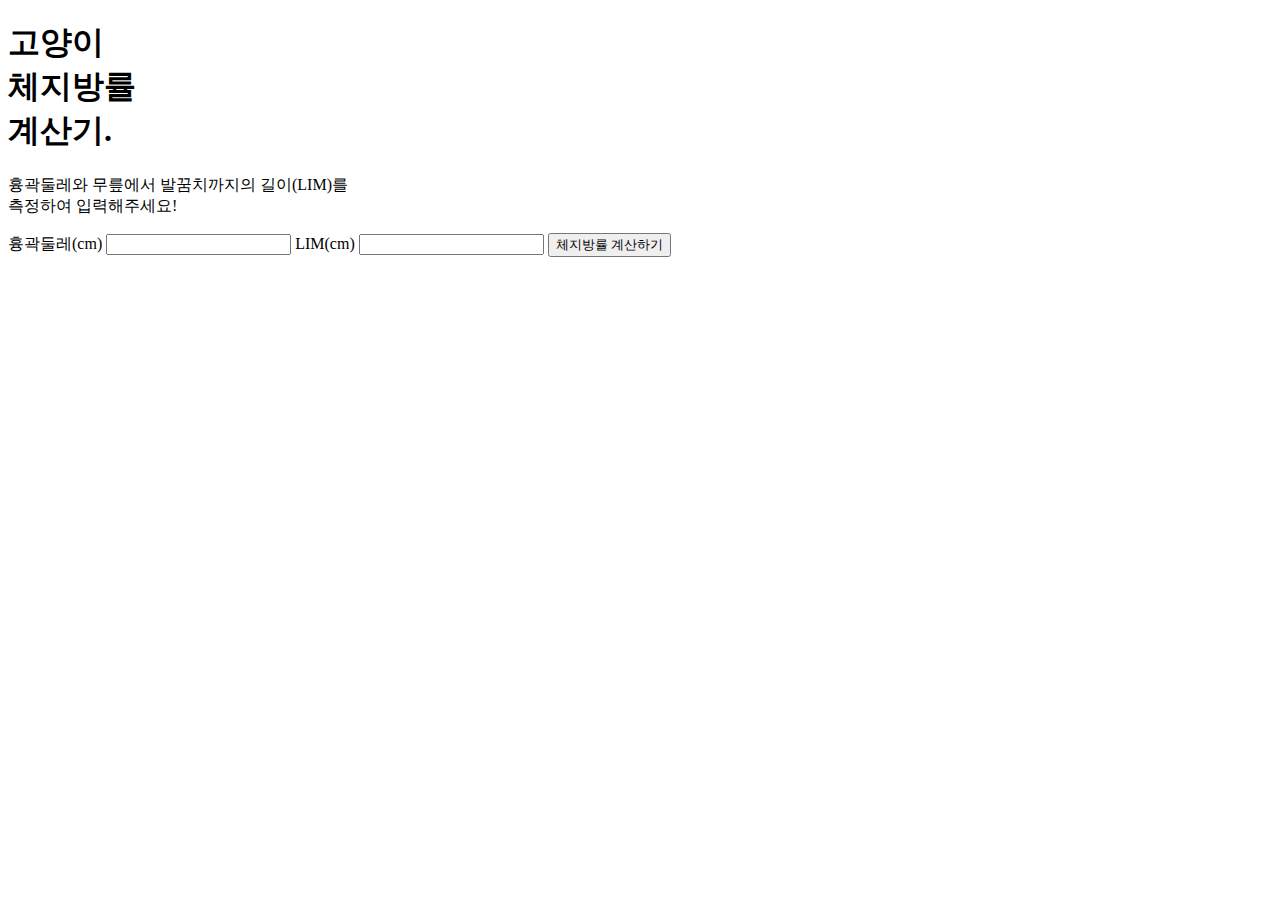
<file: fattycatcalculator/index.html>
<!DOCTYPE html>
<html lang="ko-KR">
<head>
	<meta charset="UTF-8" />
	<meta name="viewport" content="width=device-width" />
	<link rel="stylesheet" type="text/css" href="./css/style.css" />
	<link rel="preconnect" href="https://fonts.gstatic.com">
	<link href="https://fonts.googleapis.com/css2?family=Noto+Sans+KR:wght@400;700&display=swap" rel="stylesheet">
	<script src="./js/script.js"></script>
</head>
<body>
	<section class="wrap">
		<header>
			<h1 class="title">고양이<br/> 체지방률<br/> 계산기.</h1>
		<p>흉곽둘레와 무릎에서 발꿈치까지의 길이(LIM)를<br/> 측정하여 입력해주세요!</p>
		</header>
		
		<form>
			<div class="catbox"></div>
			<label for="waist">흉곽둘레(cm)</label>
			<!-- <input type="number" id="round" name="round" class="textinput">		 -->
			<input type="number" id="waist" name="waist" class="textinput">		
			
			<label for="lim">LIM(cm)</label>
			<input type="number" id="lim" name="lim" class="textinput">		
			<!-- <input type="submit" value="체지방률 계산하기" class="btm" onclick="calculate();"> -->
			<input type="button" value="체지방률 계산하기" class="btm" onclick="calculate();">
		</form>
	</section>
	
	<section class="result" id="result">
		<p class="resultTitle">당신의 고양이의 체지방률</p>
		<!-- <p class="resultNum">21% 정상</p> -->
		<div class="resultNumGroup">
			<span class="resultNum" id="fatrate">21</span><span class="resultNum">% </span><span class="resultNum" id="judge">정상</span>
		</div>
		
	</section>
	<br><br>
	<script data-ad-client="ca-pub-4386528832633120" async src="https://pagead2.googlesyndication.com/pagead/js/adsbygoogle.js"></script>
	
	
</body>
</html>
</file>
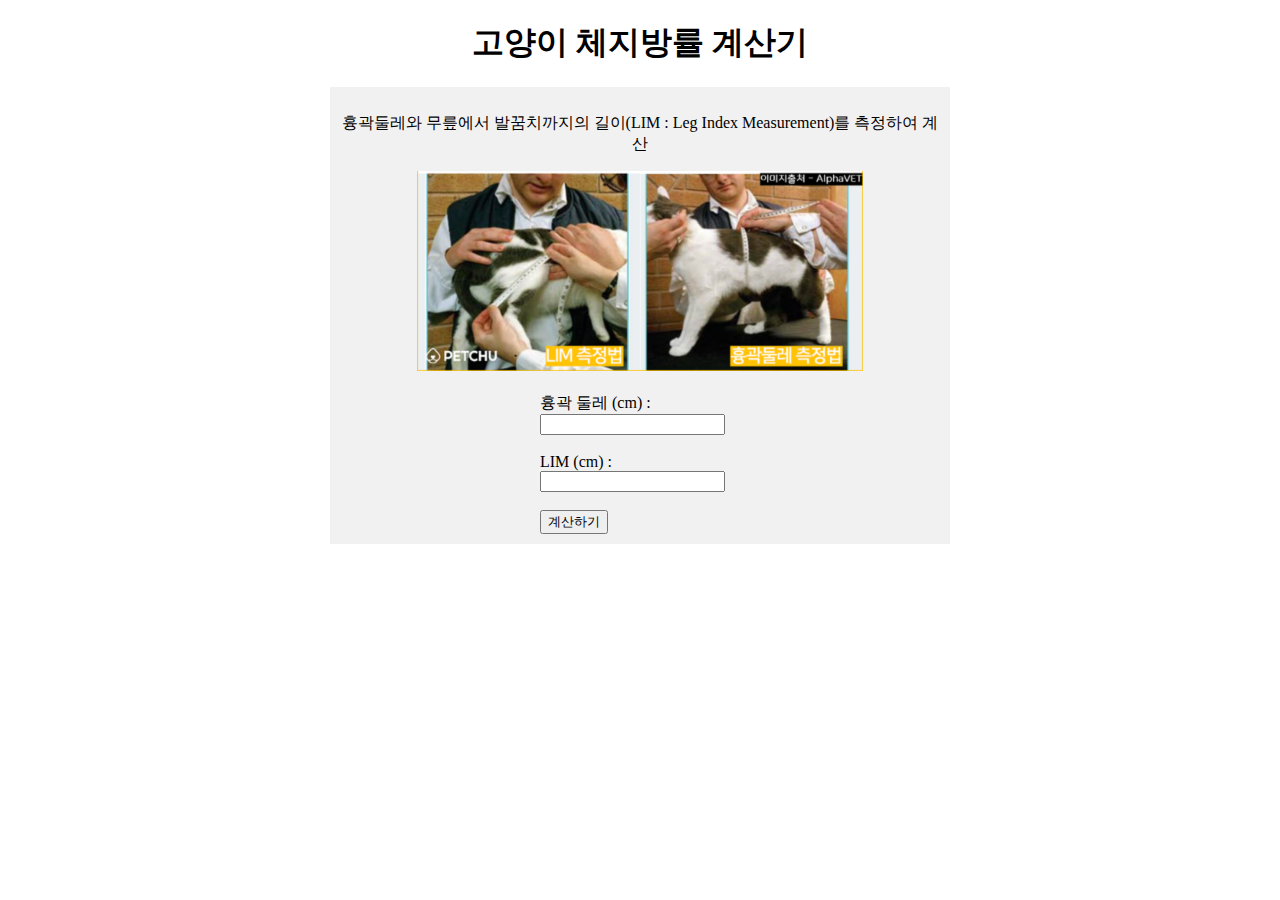
<file: fattycatcalulator/index.html>
<!DOCTYPE html>
<html lang="en">
<head>
    <meta charset="UTF-8">
    <meta http-equiv="X-UA-Compatible" content="IE=edge">
    <meta name="viewport" content="width=device-width, initial-scale=1.0">
    <title>고양이 체지방률 계산기</title>
    <link rel="stylesheet" href="./css/style.css">
    <script src="./js/script.js"></script>
</head>
<body>
    <h1 id="title">고양이 체지방률 계산기</h1>
    <fieldset class ="input">
        <!-- <legend>고양이 체지방률 측정법</legend> -->
        <p>흉곽둘레와 무릎에서 발꿈치까지의 길이(LIM : Leg Index Measurement)를 측정하여 계산</p>
        <img src="./images/howto.png" alt="" id="howto">
        <form action="">
        <br>
        <div id="inputarea">
        <label for="waist">흉곽 둘레 (cm) : </label>
        <input type="text" name="" id="waist" required>
        <br><br>
        <label for="lim">LIM (cm) : </label>
        <input type="text" name="" id="lim" required>
        <br><br>
        <!-- <input type="submit" value="계산하기" onclick="calculate();"> -->
        <input type="button" value="계산하기" onclick="calculate();">
    </div>
        <!-- <button onclick="calculate();">계산하기</button> -->
        </form>
    </fieldset>
    <br>
    <div class="result" id="result">
        <h2>결과</h2>
        <span>체지방률 : </span> <span class="fatrate" id="fatrate">0</span><span class="fatrate">%</span><span> 입니다.</span>
        <br><br>
        <span>당신의 고양이는 </span> <span id="judge">정상</span><span> 입니다.</span>
        <br>
        <img src="./images/fatlevel.png" alt="" id= "fatlevel">
        <br>
    </div>

</body>
</html>
</file>
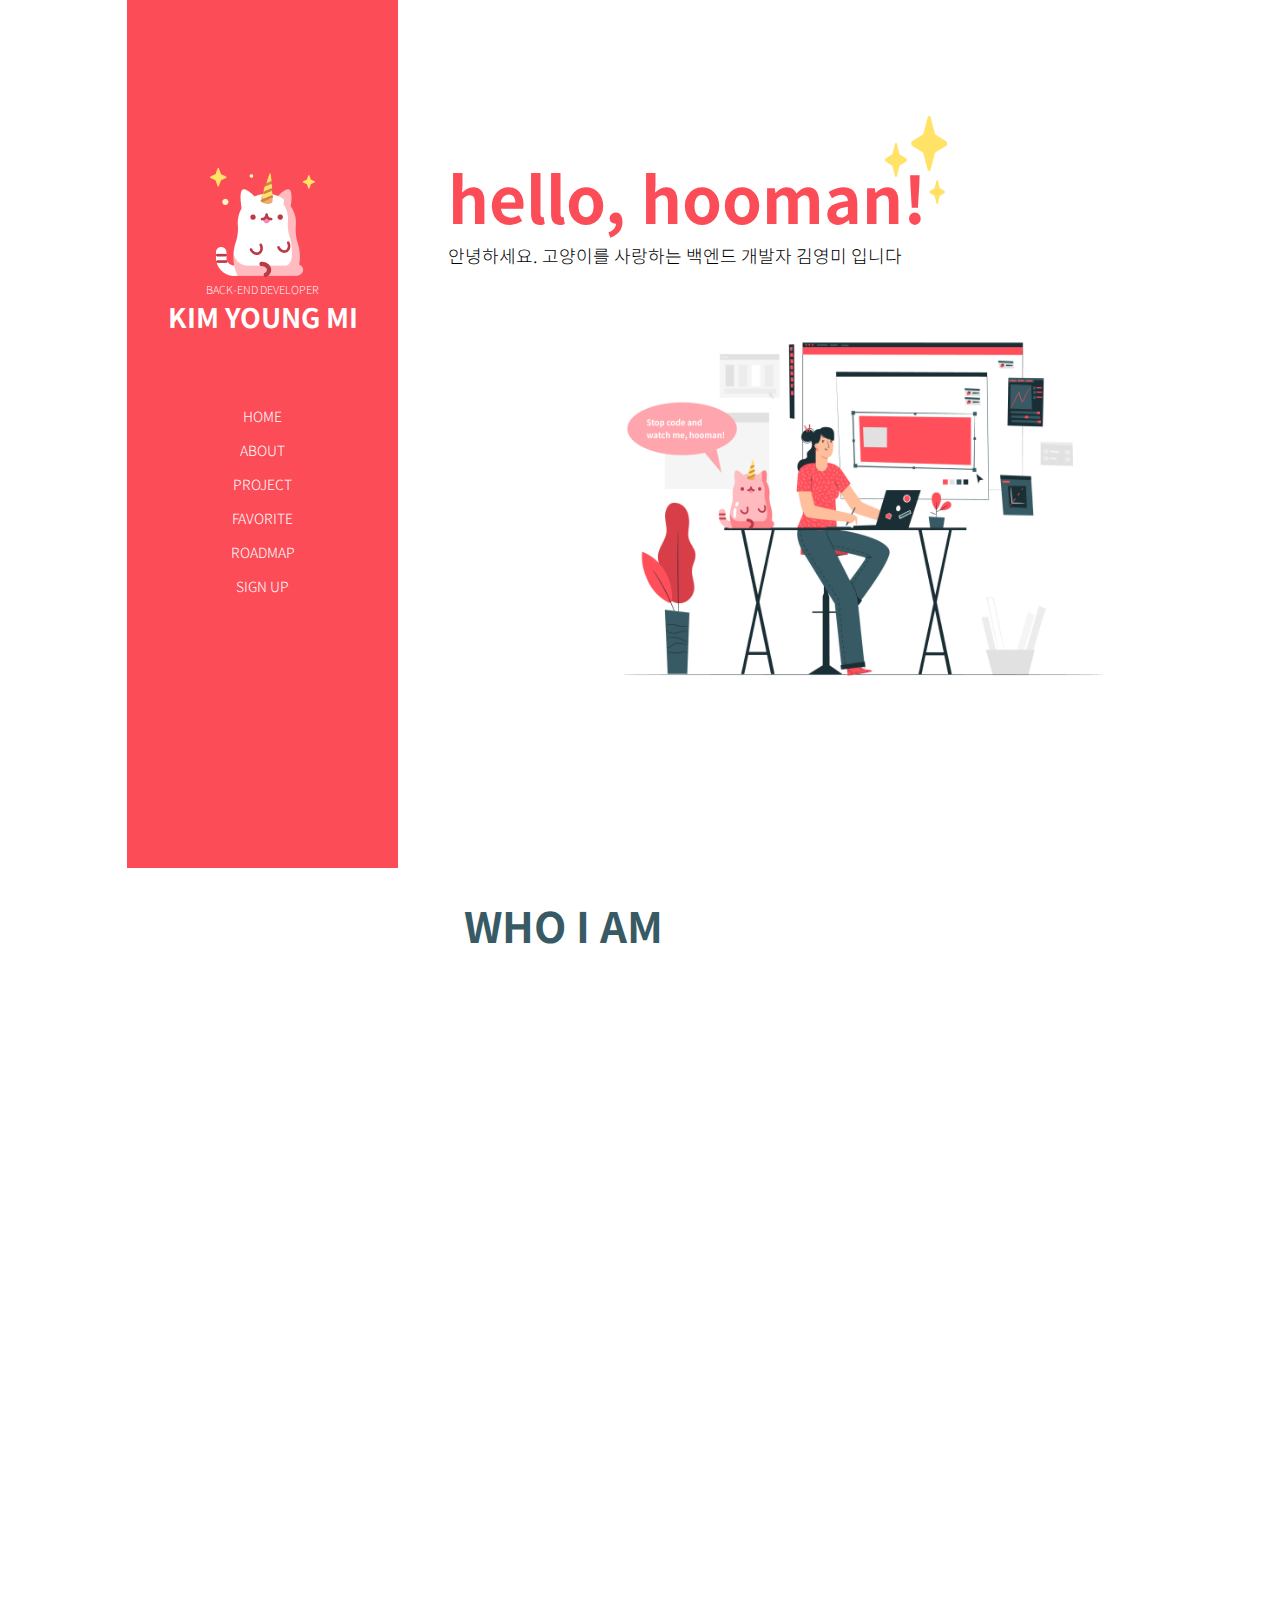
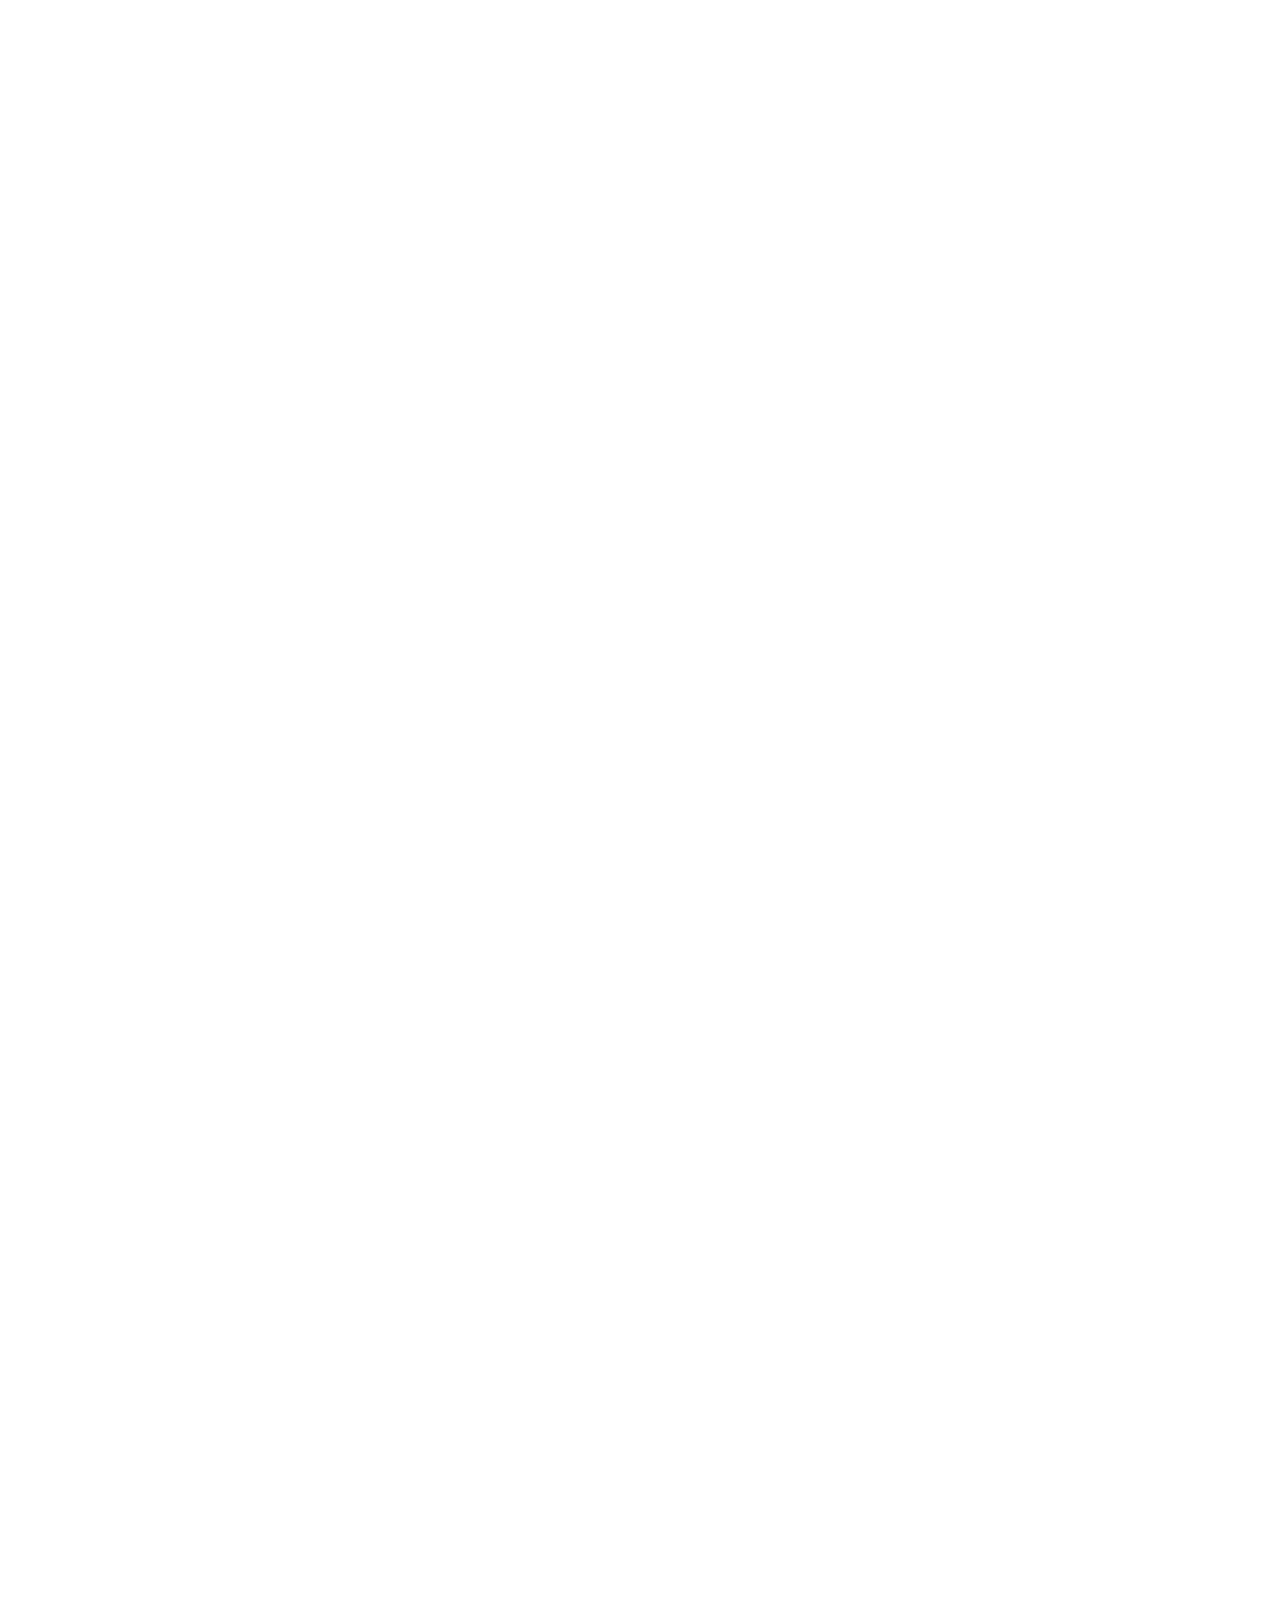
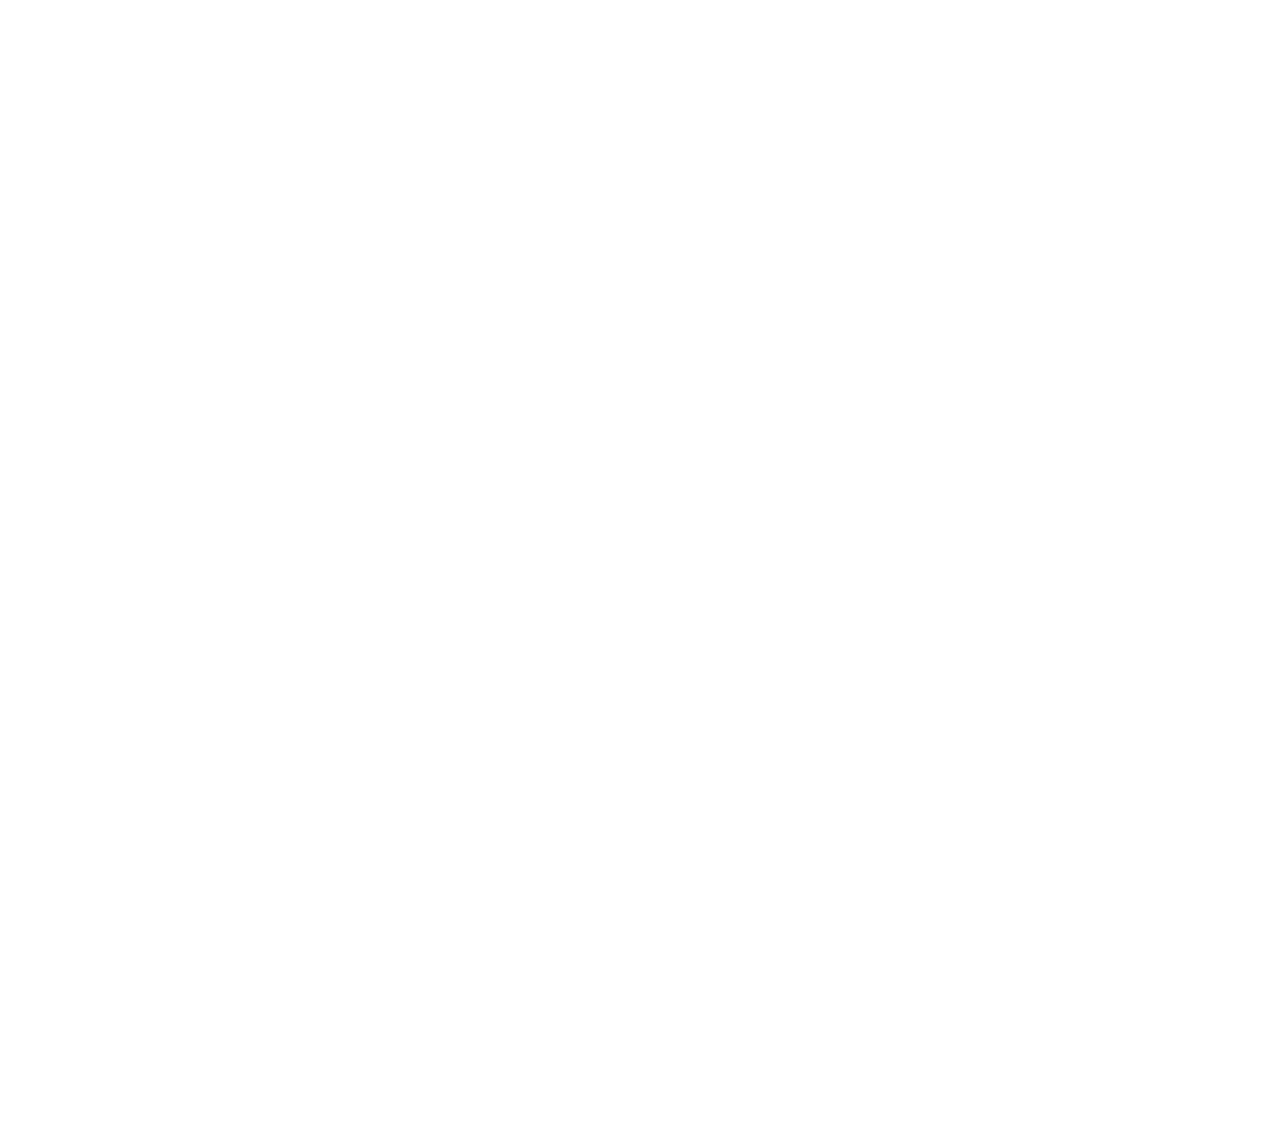
<file: kimyoungmi/index.html>
<!DOCTYPE html>
<html lang="en">
<head>
    <meta charset="UTF-8">
    <meta http-equiv="X-UA-Compatible" content="IE=edge">
    <meta name="viewport" content="width=device-width, initial-scale=1.0">
    <title>Youngmi Kim</title>
    <link rel="stylesheet" href="./css/style.css">
    <script src="./js/javascript.js"></script>
</head>
<body>
    <div class="entire">
        <nav>
            <img src="./images/cat (1) 1.png" alt="">
            <p id="navSubTitle">BACK-END DEVELOPER</p>
            <p id="name">KIM YOUNG MI</p>
            <div class="menu">
                <p><a href="#home">HOME</a></p>
                <p><a href="#about">ABOUT</a></p>
                <p><a href="#project">PROJECT</p>
                <p><a href="#favorite">FAVORITE</a></p>
                <p><a href="#roadmap">ROADMAP</a></p>
                <p><a href="#">SIGN UP</a></p>
            </div>
            
        </nav>
        <div class="contents">
            <section id="home">
                <div id="titleBox" class = "text-transitionLeft">
                    <img id="stars" src="./images/starts.png" alt="">
                    <h1>hello, hooman!</h1>
                    <span>안녕하세요. 고양이를 사랑하는 백엔드 개발자 김영미 입니다</span>
                    <br>
                    <img id="mainImage" src="./images/mainimage.png" alt="">
                </div>
            </section>
            <section class = "section" id="about">
                <h1 class = "title text-transitionLeft">WHO I AM</h1>
                <br>
                <div class = "line text-transitionLeft"></div>
                <div id="keywords" class="listDiv">
                <ul>
                    <li class = "text-transitionLeft">
                        <img src="./images/mountain-peak 1.png" alt="">
                        <h3>도전</h3>
                        <p>새로운 도전에<br>적극적인 개발자</p>
                        
                    </li>
                    <li class = "text-transitionLeft">
                        <img src="./images/no-racism 1.png" alt="">
                        <h3>존중</h3>
                        <p>함께 일하는 동료를 <br>존중하는 개발자</p>
                        
                    </li>
                    <li class = "text-transitionLeft">
                        <img src="./images/books-stack-of-three 1.png" alt="">
                        <h3>기본</h3>
                        <p>화려함보다<br>기본에 충실한 개발자</p> 
                    </li>
                </ul>
            </div>
            <br>
            <div id="introduce">
                <h3 class = "text-transitionLeft">김영미</h3>
                <p class = "text-transitionLeft">KH정보교육원 스마트 콘텐츠 융합 응용SW 엔지니어 양성과정<br>
                    남서울대학교 대학원 가상증강현실학과 석사 졸업<br>
                    남서울대학교 애니메이션학과 학사 졸업</p>
            </div>
            </section>
            <section class = "section" id="project">
                <h1 class = "title text-transitionLeft">WHAT I HAVE DONE</h1>
                <br>
                <div class = "line text-transitionLeft"></div>
                <article id = "fatcal" class="particle">
                    <a href="http://kym9129.ddns.net:8080/SandBox/fattycatcalculator/" target="_blank">
                        <img src="./images/Group 10.png" alt="" class="pimage text-transitionLeft">
                    </a>
                    <div class="pcontext text-transitionLeft">
                        <h5 class="ptitle">고양이 체지방률 측정기</h5>
                        <p class = "pdesc">고양이의 가슴둘레와 무릎에서 뒤꿈치까지의 길이를 입력하면<br>
                            고양이의 체지방률을 계산해주는 웹어플리케이션</p>
                        <p class = "ppeople">기획/개발 : 김영미<br>
                            디자인 : 권영아</p>
                        <p class = "pskill">HTML | CSS | Javascript | Apache Tomcat8 | Linux(Raspbian OS)</p>
                    </div>
                </article>
                <br><br><br><br><br><br><br><br><br><br>
                <article id = "naverSearch" class="particle text-transitionLeft">
                    <a href="https://www.youtube.com/watch?v=MJEXRRzrwoI" target="_blank"><img src="./images/Rectangle 3.png" alt="" class="pimage"></a>
                    <div class="pcontext">
                        <h5 class="ptitle">책/영화 검색 어플리케이션</h5>
                        <p class = "pdesc">원하는 항목(책, 영화)를  선택하고 검색어를 입력하면<br>
                            그에 맞는 결과를 보여주는 자바 어플리케이션</p>
                        <p class = "ppeople">기획/개발 : 김영미, 김한성, 김주연</p>
                        <p class = "pskill">JAVA | Naver Search API | XML Pull Parser</p>
                    </div>
                </article>
            </section>
            <section class = "section" id="favorite">
                <h1 class = "title text-transitionLeft">WHAT I LOVE</h1>
                <br>
                <div class = "line text-transitionLeft"></div>
                <div id = "lovediv" class="listDiv">
                    <ul>
                        <!-- <li class = "title text-transitionLeft"> -->
                        <li class = "text-transitionLeft">
                            <img class="loveimg" src="./images/Group 41.png" alt="">
                            <h3>고양이</h3>
                            <p>코리안 숏 헤어 고양이<br>
                                ‘보리'의 집사입니다<br>
                                보리 없는 삶은<br>
                                상상할 수 없습니다</p>

                        </li>
                        <!-- <li class = "title text-transitionLeft"> -->
                        <li class = "text-transitionLeft">
                            <img class="loveimg" src="./images/Group 42.png" alt="">
                            <h3>자전거</h3>
                            <p>
                                날씨 좋은 날엔<br>
                                라이딩을 즐깁니다<br>
                                한강에서 만나요!
                            </p>
                        </li>
                        <!-- <li class = "title text-transitionLeft"> -->
                        <li class = "text-transitionLeft">
                            <img class="loveimg" src="./images/Group 43.png" alt="">
                            <h3>외국어 공부</h3>
                            <p>
                                영어/일본어를 연습합니다<br>
                                원어민 친구들과 몇년 째<br>
                                연락하며 지내고 있습니다
                            </p>
                        </li>
                        <!-- <li class = "title text-transitionLeft"> -->
                        <li class = "text-transitionLeft">
                            <img class="loveimg" src="./images/Group 44.png" alt="">
                            <h3>퍼즐게임</h3>
                            <p>팟캐스트를 들으며<br>
                                컬러로직을 합니다</p>
                        </li>
                    </ul>
                </div>
            </section>
            <section class = "section" id="roadmap">
                <h1 class = "title text-transitionLeft">WHAT I WILL LEARN MORE</h1>
                <br>
                <div class = "line text-transitionLeft"></div>
                <div class = "roadDiv text-transitionLeft" id="dtstructure">
                    <img src="./images/neural 1.png" alt="">
                    <div class="roadTextbox">
                        <h3>Data Structure / Algorithm</h3>
                        <p>자료구조와 알고리즘을 더욱 공부하려고 합니다. 해마다 새로운 기술이 등장하지만 결국 기초가 중요하다고 생각합니다. 아무리 많은 기술을 알고있어도 자신에게 주어진 문제에 어떤 기술이 적합한지 선택할 수 없다면 새로운 기술력은 빛을 발휘하기 어려울 것이라 생각합니다. 자료구조 알고리즘을 공부하여 효율적인 문제해결 능력을 지닌 개발자로 성장하고자 합니다.</p>
                    </div>
                </div>
                <div class = "roadDiv text-transitionLeft" id="container">
                    <img src="./images/docker 1.png" alt="">
                    <div class="roadTextbox">
                        <h3>Containerization</h3>
                        <p>백엔드개발자로서 다양한 서버를 경험하기 위해 docker와 kubernetes를 공부하고자 합니다. 가상화, 컨테이너 기술이 생기기 이전엔 어떤 서버를 구축할 때마다 OS에 따라 설치방법과 운영 환경이 달라 운영에 어려움을 겪었지만, 현재는 도커를 이용해 간편하게 캡슐화하여 관리할 수 있어 수요가 많아진 것 같습니다. 실제로 구인광고를 보면 docker/kubernetese 경험자를 많이 찾는 것을 확인하였고, docker에만 그치지 않고 컨테이너화에 대해 공부하고자 합니다.</p>
                    </div>
                </div>
                <div class = "roadDiv text-transitionLeft" id="serverless">
                    <img src="./images/database 1.png" alt="">
                    <div class="roadTextbox">
                        <h3>Serverless</h3>
                        <p>새로운 아이디어를 빠르게 테스트하기에 좋은 서버리스에 대해 공부하고자 합니다. 시도와 실패를 반복하며 구현한 기능을 서비스에 빠르게 녹여 신속히 출시해야하는 웹서비스 시장환경에 대응할 수 있는 인력으로 성장하기 위해 서버리스 공부는 필수라고 생각합니다. 현재까지 가장 대표적인 서버리스 어플리케이션으로 꼽히는 AWS Lambda에 대해 공부하려고 합니다.</p>
                    </div>
                </div>
            </section>
        </div>
</div>

    
</body>
</html>
</file>
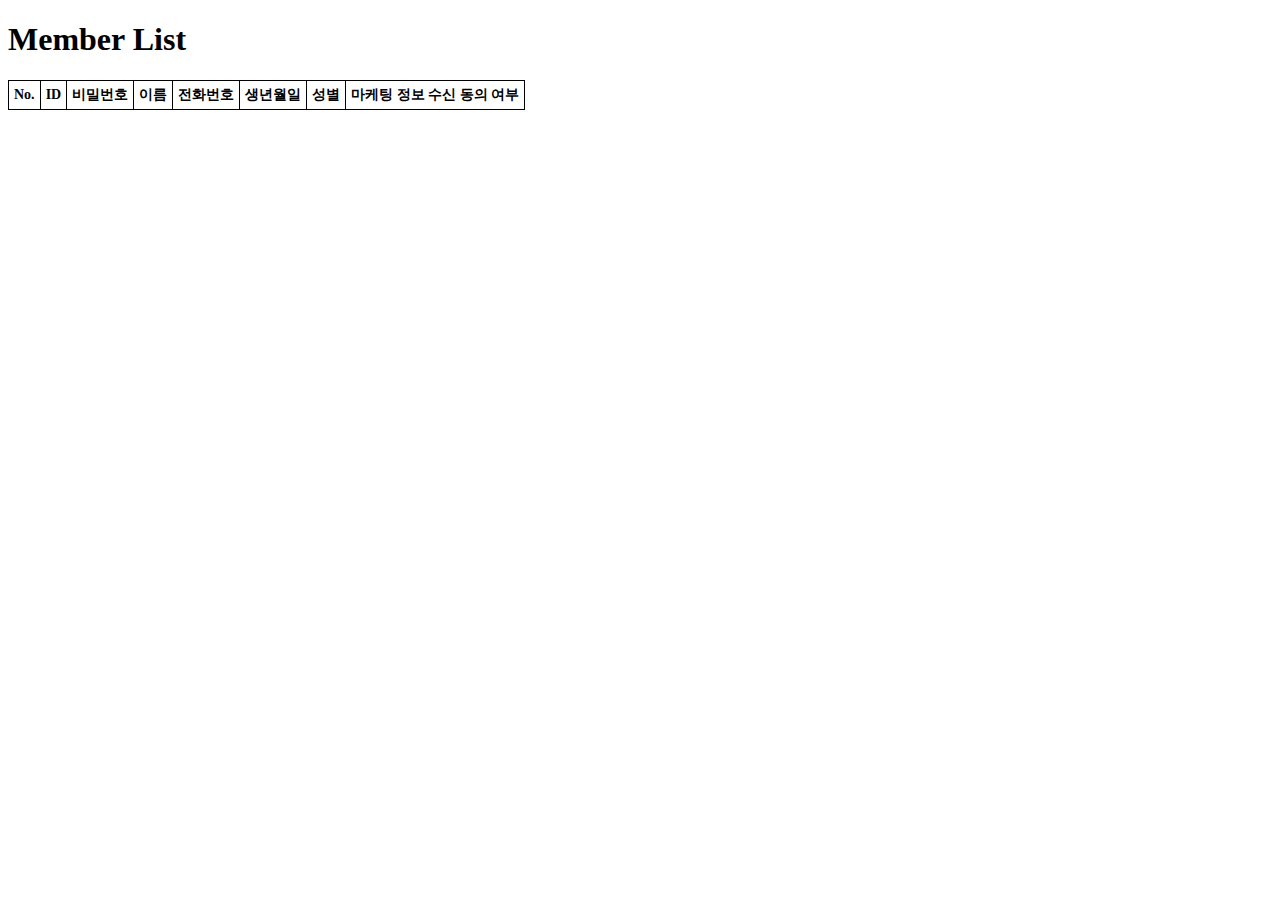
<file: kimyoungmi/memberList.html>
<!DOCTYPE html>
<html lang="en">
<head>
    <meta charset="UTF-8">
    <meta http-equiv="X-UA-Compatible" content="IE=edge">
    <meta name="viewport" content="width=device-width, initial-scale=1.0">
    <script src="./js/memberList.js?ver=1"></script>
    <title>Member List</title>
    <style>
        table{
            border: 1px solid black; /*두께, 선종류, 선 색*/
            border-collapse: collapse;
            font-size : 16px;
        }

        th, td{
            border: 1px solid black;
            padding: 5px;
            font-size : 14px;
        }
    </style>
</head>
<body>
    <h1>Member List</h1>
    <table>
        <tr>
            <th>No.</th>
            <th>ID</th>
            <th>비밀번호</th>
            <th>이름</th>
            <th>전화번호</th>
            <th>생년월일</th>
            <th>성별</th>
            <th>마케팅 정보 수신 동의 여부</th>
        </tr>
    </table>
    <p></p>
</body>
</html>
</file>
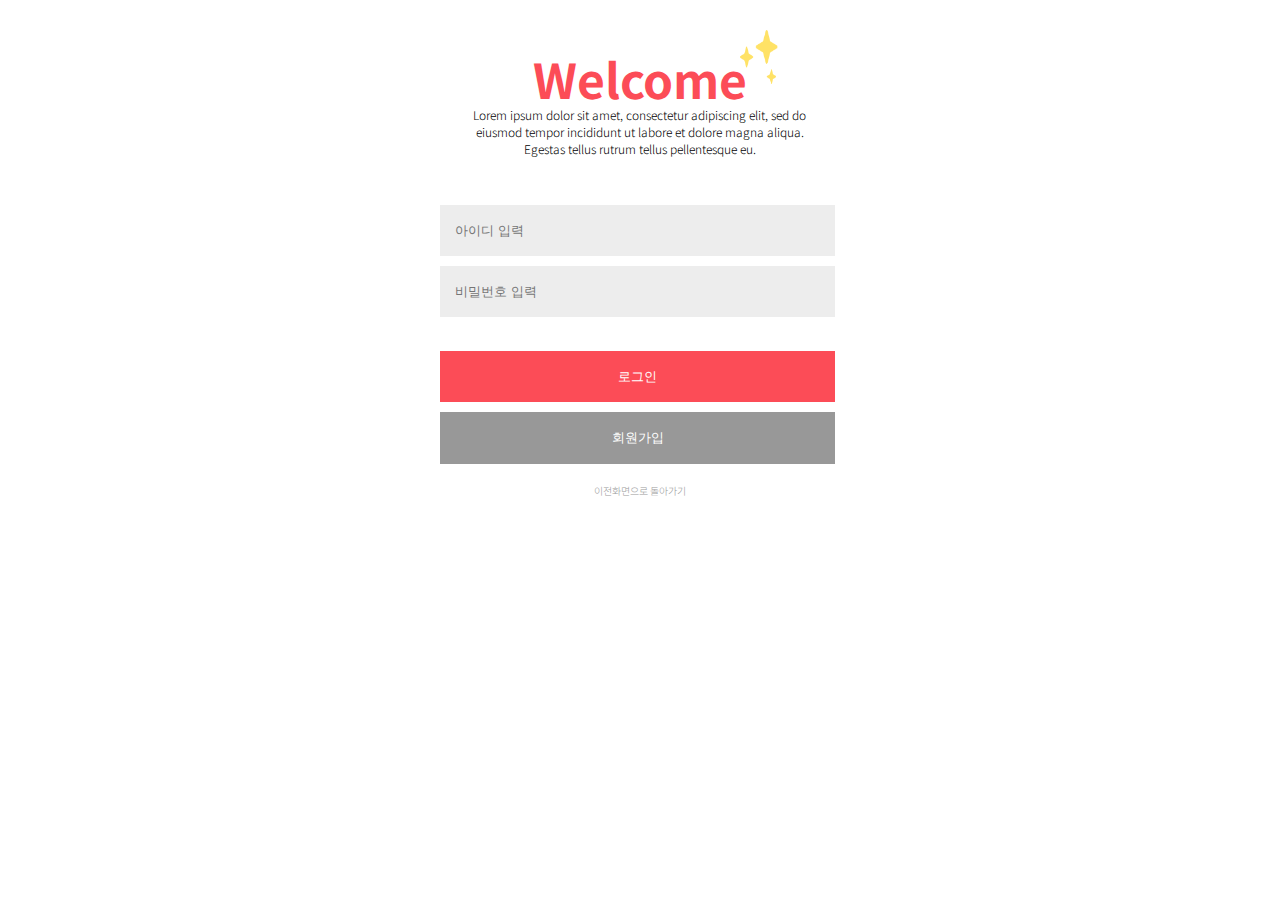
<file: kimyoungmi/signin.html>
<!DOCTYPE html>
<html lang="en">
<head>
    <meta charset="UTF-8">
    <meta http-equiv="X-UA-Compatible" content="IE=edge">
    <meta name="viewport" content="width=device-width, initial-scale=1.0">
    <title>Sign In</title>
    <link rel="stylesheet" href="./css/signin.css?ver=1">
    <script src="./js/signin.js?ver=1"></script>
</head>
<body>
    <div class="wrapper">
        <h1>Welcome</h1>
        <img src="./images/starts.png" alt="" id="stars">
        <p id="lorem">Lorem ipsum dolor sit amet, consectetur adipiscing elit, sed do eiusmod tempor incididunt ut labore et dolore magna aliqua. Egestas tellus rutrum tellus pellentesque eu.</p>
        <br><br>
        <div id="inputs">
            <input type="text" name="id" id="id" placeholder="아이디 입력"><br>
            <input type="password" name="pwd" id="pwd" placeholder="비밀번호 입력"><br>
            <br>
            <input type="button" value="로그인" id="login" onclick = "login();"><br>
            <input type="button" value="회원가입" id="signup" onclick="window.location.href='./signup.html'">
        </div>
        <p id="back"><a href="./index.html">이전화면으로 돌아가기</a></p>
    </div>

</body>
</html>
</file>
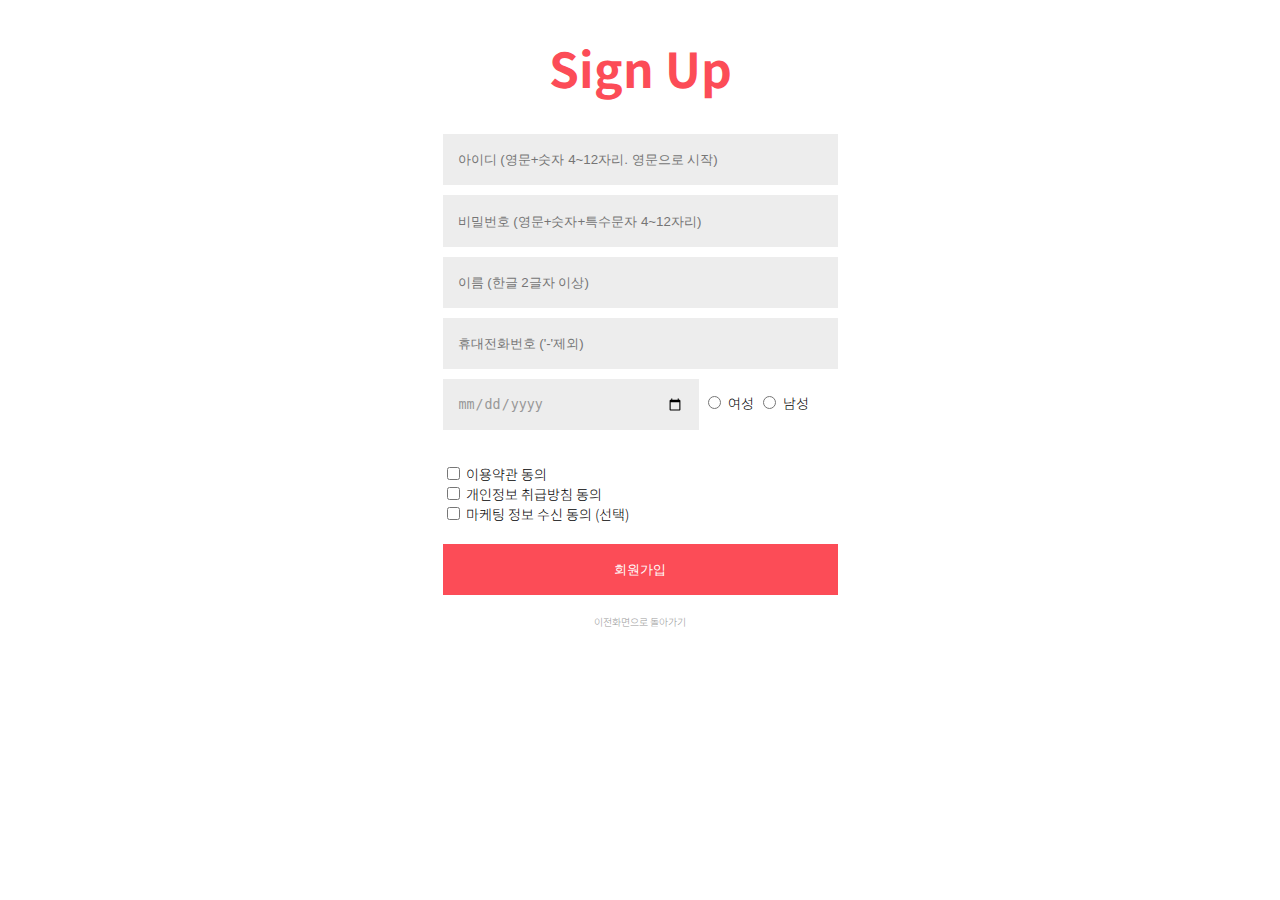
<file: kimyoungmi/signup.html>
<!DOCTYPE html>
<html lang="en">
<head>
    <meta charset="UTF-8">
    <meta http-equiv="X-UA-Compatible" content="IE=edge">
    <meta name="viewport" content="width=device-width, initial-scale=1.0">
    <title>sign up</title>
    <link rel="stylesheet" href="./css/signup.css?ver=1">
    <script src="./js/signup.js?ver=1"></script>
</head>
<body>
    <form action="./signin.html" class="wrapper" onsubmit="return submitForm();" id="frm">
        <h1>Sign Up</h1>
        <div id="input1234">
            <p class="alert" id="alertId"></p>
            <input type="text" name="id" id="id" placeholder="아이디 (영문+숫자 4~12자리. 영문으로 시작)" required><br>
            <p class="alert" id="alertPwd"></p>
            <input type="password" name="pwd" id="pwd" placeholder="비밀번호 (영문+숫자+특수문자 4~12자리)" required><br>
            <p class="alert" id="alertName"></p>
            <input type="text" name="name" id="userName" placeholder="이름 (한글 2글자 이상)" required><br>
            <p class="alert" id="alertPhone"></p>
            <input type="number" name="phone" id="phone" placeholder="휴대전화번호 ('-'제외)" required><br>
        </div>
        <div id="bdaybox">
            <input type="date" name="bday" id="bday" required>
            <input type="radio" name="gender" id="gender-male" value="female" required>
            <label for="female">여성</label>
            <input type="radio" name="gender" id="gender-female" value="male">
            <label for="male">남성</label>
        </div>
        <br>
        <div id="termbox">
            <input type="checkbox" name="terms" id="terms" required>
            <label for="terms">이용약관 동의</label><br>
            <input type="checkbox" name="policy" id="policy" required>
            <label for="policy">개인정보 취급방침 동의</label><br>
            <input type="checkbox" name="marketing" id="marketing">
            <label for="marketing">마케팅 정보 수신 동의 (선택)</label>
    </form>
    <!-- <div class="wrapper">

    </div> -->
        <br><br>
        <input type="submit" value="회원가입" id="signupBtn">
        <!-- <input type="button" value="회원가입" id="signupBtn"> -->
        <p id="back"><a href="./signin.html">이전화면으로 돌아가기</a></p>
    </div>


</body>
</html>
</file>
<file: fattycatcalculator/css/style.css>
#title{
    text-align: center;
}
#inputarea{
    /* background-color: rgb(202, 202, 202); */
    text-align: left;
    width: 200px;
    margin: 0 auto;
}
.input{
    background-color: rgb(241, 241, 241);
    padding: 10px;
    width: 600px;
    margin: 0 auto;
    text-align: center;
    border: none;
}

.result{
    /* background-color: rgb(255, 238, 235); */
    padding: 10px;
    width: 600px;
    margin: 0 auto;
    text-align: center;
    /* display: none; */
}
#result{
    display: none;
}

h3{
    padding : 0px;
    margin : 0px;
}
#fatlevel{
    width : 400px;
}
#howto{
    height:200px;
}
.fatrate{
    font-size: 30px;
    color: tomato;
}
#judge{
    font-size: 30px;
    color: tomato;
}
</file>
<file: fattycatcalulator/css/style.css>
#title{
    text-align: center;
}
#inputarea{
    /* background-color: rgb(202, 202, 202); */
    text-align: left;
    width: 200px;
    margin: 0 auto;
}
.input{
    background-color: rgb(241, 241, 241);
    padding: 10px;
    width: 600px;
    margin: 0 auto;
    text-align: center;
    border: none;
}

.result{
    /* background-color: rgb(255, 238, 235); */
    padding: 10px;
    width: 600px;
    margin: 0 auto;
    text-align: center;
    /* display: none; */
}
#result{
    display: none;
}

h3{
    padding : 0px;
    margin : 0px;
}
#fatlevel{
    width : 400px;
}
#howto{
    height:200px;
}
.fatrate{
    font-size: 30px;
    color: tomato;
}
#judge{
    font-size: 30px;
    color: tomato;
}
</file>
<file: kimyoungmi/css/style.css>
@import url('https://fonts.googleapis.com/css2?family=Noto+Sans+KR:wght@100;300;400;500;700;900&display=swap');
html{
    /* 부드럽게 스크롤 */
    scroll-behavior: smooth;
}

body{
    margin: 0px;
}
.entire{
    /* padding: 10px; */
    width: 1026px;
    margin: 0px auto;
    display: flex;
    /* padding:10px; */
}
h1{
    margin: 0;
}
nav{
    float: left;
    padding-top: 168px;
    background-color: #FC4C57;
    position: sticky;
    top:0px;
    width: 271px;
    height: 700px;
    /* left: 72px; */
    text-align : center;
    color:white;
}
#navSubTitle{
    margin:0 auto;
    font-family: Noto Sans KR;
    font-style: normal;
    font-weight: 200;
    font-size: 11px;
    line-height: 16px;
}
nav>#name{
    margin:0 auto;
    font-family: Noto Sans KR;
    font-style: normal;
    font-weight: bold;
    font-size: 27px;
}
nav>.menu{
    margin-top: 70px;
    font-family: Noto Sans KR;
    font-style: normal;
    font-weight: 300;
    font-size: 14px;
    line-height: 20px;
}
a{
    text-decoration: none;
}
a:link{
    color:white;
}
a:visited{
    color:white;
}
a:hover{
    color:#FFBBC0;
}
.contents{
    float: left;
    position: relative;
    width: 732px;
}

section{
    position:relative;
    height: 760px;
    background-color: white;
    margin-bottom: 30px; /*전체 섹션 간 거리*/
    overflow: hidden; /*부모 벗어난건 가리기*/
    color: black;
}
/*홈 외의 섹션*/
.section{
    padding-left: 66px;
    padding-top: 104px;
    /* height: 700px; */
}
.text-transitionLeft{
    /*요소 왼쪽에 숨겨두기*/
    transform: translateX(-380px);
    opacity: 0;
    transition: all .6s ease-out;
}
/* .text-transitionRight{ */
    /* 요소 오른쪽에 숨겨두기 */
/* } */
.active{ /*스크롤하면 원래대로 돌아옴*/
    transform: translateX(0);
    opacity: 1;
}
#home>#titleBox{
    padding-top: 150px;
    padding-left: 50px;
}
#titleBox>#stars{
    position:absolute;
    left: 487px;
    top: 116px;
}
#titleBox>#mainImage{
    width: 527px;
    height: 422px;
    padding-left: 151px;
    padding-top: 27px;
}

#home>#titleBox>h1{
    font-family: Noto Sans KR;
    font-style: normal;
    font-weight: bold;
    font-size: 64px;
    color: #FC4C57;
}
#home>#titleBox>span{
    font-family: Noto Sans KR;
font-style: normal;
font-weight: 300;
font-size: 18px;
line-height: 26px;
}

#introduce>h3{
    margin : 0px;
}



.title{
left: 66px;
top: 104px;

font-family: Noto Sans KR;
font-style: normal;
font-weight: bold;
font-size: 42px;
line-height: 61px;

display: flex;
align-items: center;

color: #385A64;
}

.section>.line{
    width: 85px;
    height: 0px;
    border: 1px solid #385A64;
}
.listDiv{
    padding:10px;
    height:350px;
    text-align: center;
}
#about>.listDiv>ul{
    padding-left : 0px;
}
#about>.listDiv>ul>li{
    list-style: none;
    float: left;
    margin: 60px 50px 0 50px;
    text-align: center; 
}
#about>.listDiv>ul>li>img{
    width: 100px;
    height: 100px;
}
#about>.listDiv>ul>li>h3{
    font-family: Noto Sans KR;
    font-style: normal;
    font-weight: 500;
    font-size: 24px;
    line-height: 35px;
    margin : 10px 0;
    color: #BC3946;
}
#about>.listDiv>ul>li>p{
    font-family: Noto Sans KR;
font-style:normal;
font-weight: 400;
font-size: 12px;
line-height: 17px;
text-align: center;
margin : 0;
color: #000000;
}
#introduce>h3{
    font-family: Noto Sans KR;
font-style: normal;
font-weight: bold;
font-size: 30px;
line-height: 43px;
display: flex;
align-items: center;

color: #FC4C57;
}
.particle{
    margin-top:100px;
    margin-bottom: 50px;
}
.pimage{
    float:left;
    width: 232px;
    height: 159px;
}
.pimage:hover{
    transform: scale(1.1, 1.1);
    transition-duration: 0.1s;
}
.pcontext{
    float:left;
    margin-left : 15px;
}
.ptitle{
    margin: 0;
    font-family: Noto Sans KR;
    font-style: normal;
    font-weight: bold;
    font-size: 16px;
    line-height: 23px;
    display: flex;
    align-items: center;
    color: #BC3946;
}
.pdesc{
    font-family: Noto Sans KR;
    font-style: normal;
    font-weight: normal;
    font-size: 14px;
    line-height: 20px;
    display: flex;
    align-items: center;
    color: #000000;
}
.ppeople{
    font-family: Noto Sans KR;
    font-style: normal;
    font-weight: normal;
    font-size: 12px;
    line-height: 17px;
    display: flex;
    align-items: center;
    color: #000000;
}
.pskill{
    font-family: Noto Sans KR;
    font-style: normal;
    font-weight: normal;
    font-size: 12px;
    line-height: 17px;
    display: flex;
    align-items: center;
    color: #000000;
}

.loveimg{
    width: 135px;
    height: 135px;
}
#lovediv>ul{
    padding: 0px;
}
#lovediv>ul>li{
    list-style: none;
    float : left;
    text-align: center;
    margin-top: 100px;
    margin-right: 20px;
}
#lovediv>ul>li>h3{
    font-family: Noto Sans KR;
    font-style: normal;
    font-weight: 500;
    font-size: 19px;
    color: #BC3946;
}
#lovediv>ul>li>p{
    font-family: Noto Sans KR;
    font-style: normal;
    font-weight: 500;
    font-size: 12px;
    color: #000000;
}

#roadmap{
    margin-bottom: 0px;
}
.roadDiv{
    width: 635px;
    height: 112px;
    margin: 50px 0;
}
.roadDiv>img{
    width: 100px;
    height: 100px;
    float:left;
}
.roadTextbox{
    margin-left: 20px;
    width: 492px;
    float:left;
}
.roadTextbox>h3{
    margin: 0;
    font-family: Noto Sans KR;
    font-style: normal;
    font-weight: bold;
    font-size: 20px;
    line-height: 29px;
    color: #000000;
}
.roadTextbox>p{
    margin: 0;
    font-family: Noto Sans KR;
    font-style: normal;
    font-weight: normal;
    font-size: 12px;
    line-height: 17px;
    color: #000000;
}
</file>
<file: kimyoungmi/css/signin.css>
/* 로그인 */
@import url('https://fonts.googleapis.com/css2?family=Noto+Sans+KR:wght@100;300;400;500;700;900&display=swap');
.wrapper{
    position:relative;
    /* border: 1px solid black; */
    width: 500px;
    height: 800x;
    margin: 0 auto;
    font-family: Noto Sans KR;
}
.wrapper>h1{    
    font-style: normal;
    font-weight: bold;
    font-size: 48px;
    line-height: 56px;
    align-items: center;
    text-align: center;
    color: #FC4C57;
    margin-top: 50px;
    margin-bottom: 0;
}
#stars{
    position:absolute;
    width: 38px;
    height: 53.91px;
    top:-20px;
    left:350px;
}
#lorem{
    font-style: normal;
    font-weight: 300;
    font-size: 12px;
    line-height: 17px;
    text-align: center;
    color: #000000;
    margin: 0 auto;
    width: 361.21px;
}
#inputs{
    width: 400px;
    margin: 0 auto;
}
#id, #pwd{
    width: 380px;
    height: 51.13px;
    border: none;
    background: #EDEDED;
    margin-bottom: 10px;
    padding: 0 0 0 15px;
    color: #989898;
}
#login, #signup{
    width: 395px;
    height: 51.13px;
    padding: 0;
    border:none;
    color:#fff;
    margin-bottom: 10px;
}
#login{

    background: #FC4C57;

}
#signup{
    background: #989898;
}
#back{
font-style: normal;
font-weight: 300;
font-size: 10px;
line-height: 14px;
text-align: center;
color: #989898;
}

a{
    text-decoration: none;
}
a:link{
    color:#989898;
}
a:visited{
    color:#989898;
}
a:hover{
    color:#989898;
}
</file>
<file: kimyoungmi/css/signup.css>
/* 회원가입 */
@import url('https://fonts.googleapis.com/css2?family=Noto+Sans+KR:wght@100;300;400;500;700;900&display=swap');
body{
    font-family: Noto Sans KR;
}
.wrapper{
    position:relative;
    /* border: 1px solid black; */
    width: 500px;
    height: 800x;
    margin: 0 auto;
    font-family: Noto Sans KR;
    text-align: center;
}
.wrapper>h1{
    font-style: normal;
    font-weight: bold;
    font-size: 48px;
    line-height: 70px;
    color: #FC4C57;

}
.alert{ 
    /* 유효성검사 안내 영역 */
    /* 유효성검사에 걸릴 때만 출력 */
    width: 380px;
    margin: 0;
    text-align: left;
    font-size: 14px;
}
#input1234{
    width: 395px;
    margin: 0 auto;
}
#input1234>input{
    width: 380px;
    height: 51.13px;
    border: none;
    background: #EDEDED;
    margin-bottom: 10px;
    padding: 0 0 0 15px;
    color: #989898;
}
#bdaybox{
    padding: 0;
    text-align: left;
    width: 395px;
    margin: 0 auto;
}
#bday{
    width: 226px;
    height: 51.13px;
    border: none;
    background: #EDEDED;
    margin-bottom: 10px;
    padding: 0 15px;
    color: #989898;
}
#bdaybox>label{
    font-style: normal;
font-weight: 300;
font-size: 14px;
line-height: 20px;
}
#termbox{
    width: 395px;
    margin:0 auto;
    text-align:left;
    font-style: normal;
font-weight: 300;
font-size: 14px;
line-height: 20px;
}
#signupBtn{
    width: 395px;
    height: 51.13px;
    padding: 0;
    border:none;
    color:#fff;
    margin-bottom: 10px;
    background: #FC4C57;
}
#back{
    font-style: normal;
    font-weight: 300;
    font-size: 10px;
    line-height: 14px;
    text-align: center;
    color: #989898;
}

a{
    text-decoration: none;
}
a:link{
    color:#989898;
}
a:visited{
    color:#989898;
}
a:hover{
    color:#989898;
}
</file>
